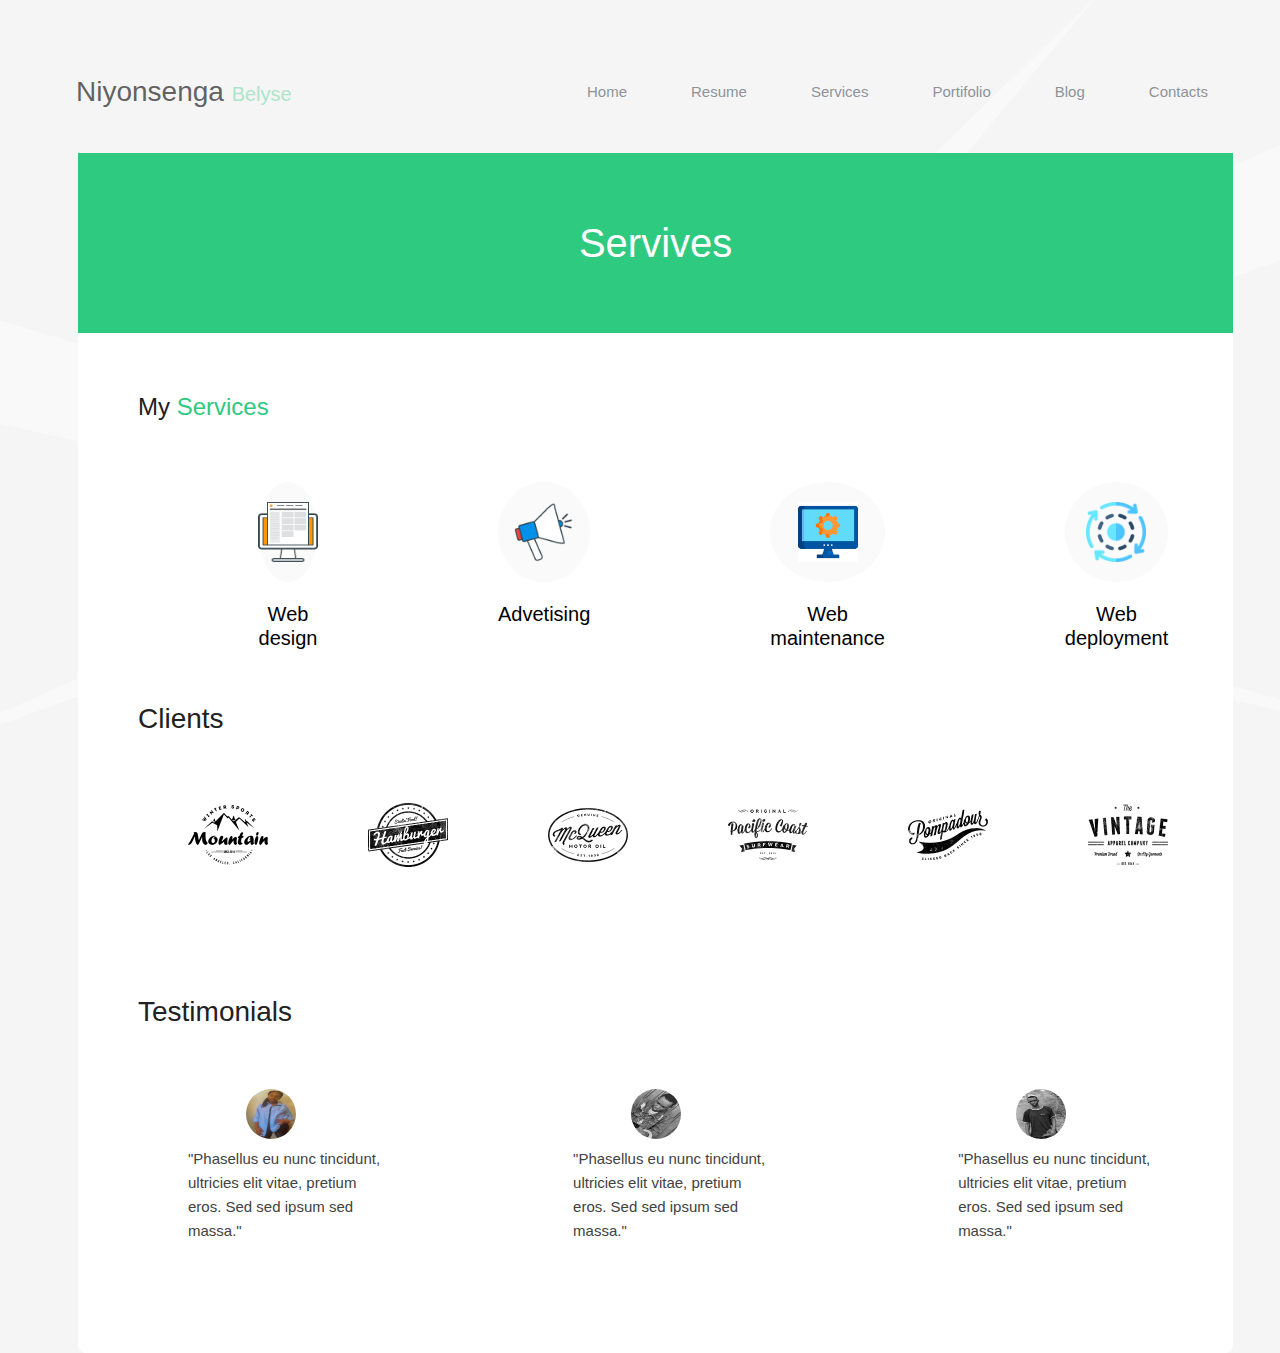
<file: service.html>
<!DOCTYPE html>
<html lang="en">
<head>
  <title>Portifolio</title>
  <meta charset="utf-8">
  <meta name="viewport" content="width=device-width, initial-scale=1">
  <link href="https://cdn.jsdelivr.net/npm/bootstrap@5.2.3/dist/css/bootstrap.min.css" rel="stylesheet">
  <link rel="stylesheet" href="portfolio.css">
  <link href='https://unpkg.com/boxicons@2.1.4/css/boxicons.min.css' rel='stylesheet'>
  <link rel="stylesheet" href="https://cdnjs.cloudflare.com/ajax/libs/font-awesome/4.7.0/css/font-awesome.min.css">
</head>
<body>
  <nav class="navbar navbar-expand-md">
    <span class="brand"><a href="" class="navbar-brand fs-3 ms-3">Niyonsenga <span class="coloredbrand">Belyse</span> </a></span>
    <button class="navbar-toggler" type="button" data-bs-toggle="collapse" data-bs-target="#btn ">
        <i class='bx bx-menu'></i>
    </button>
    <div class=" collapse navbar-collapse" id="btn">
        <ul class="navbar-nav  me-0 ms-auto" >
            <li class=" nav-item">
                <a href="./index.html" class="nav-link mx-5 me-0">Home</a>
            </li>
            <li class=" nav-item">
                <a href="./resume.html" class="nav-link mx-5 me-0">Resume</a>
            </li>
            <li class=" nav-item">
                <a href="#" class="nav-link mx-5 me-0">Services</a>
            </li>
            <li class=" nav-item">
                <a href="./portfolio1.html" class="nav-link mx-5 me-0">Portifolio</a>
            </li>
            <li class=" nav-item">
                <a href="./blog.html" class="nav-link mx-5 me-0">Blog</a>
            </li>
            <li class=" nav-item">
              <a href="./contact.html" class="nav-link mx-5 me-0">Contacts</a>
          </li>
        </ul>
    </div>
</nav>


<div id="box-containerservice">
  <div id="box-1">
    <h1 class="fs-1">Servives</h1>
  </div>
  
<div id="container">
  <h2 class="fs-4 ">My <span class="coloredservice">Services</span></h2>
  <div id="serviceimages">
    <div id="serviceimage"><img src="./images/webdesin.png" alt="photo">
    <div class="serviceimagetitle"><h5>Web design</h5></div>
    
  </div>
    <div id="serviceimage"><img src="./images/advetising_icon.png" alt="photo">
      <div class="serviceimagetitle"><h5>Advetising</h5></div>
    </div>
    <div id="serviceimage"><img src="./images/wbmaintenance.png" alt="photo">
      <div class="serviceimagetitle"><h5>Web maintenance</h5></div>
    </div>
    <div id="serviceimage"><img src="./images/wbdeployment.png" alt="photo">
      <div class="serviceimagetitle"><h5> Web deployment</h5></div>
    </div>
  </div>

  <div>
    <h3 style="margin-top: 120px;">Clients</h3>
    <div id="clientimages">
      <div id="clientimage"><img src="./images/client_1.png" alt="photo">
      </div>
      <div id="clientimage"><img src="./images/client_2.png" alt="photo">
      </div>
      <div id="clientimage"><img src="./images/client_3.png" alt="photo">
      </div>
      <div id="clientimage"><img src="./images/client_4.png" alt="photo">
      </div>
      <div id="clientimage"><img src="./images/client_5.png" alt="photo">
      </div>
      <div id="clientimage"><img src="./images/client_6.png" alt="photo">
      </div>
    </div>

  </div>
  <h3 style="margin-top: 120px;">Testimonials</h3>
  <div class="testimonials">
    
     
      <fieldset>
        <legend>
          
            <img src="./images/b3.jpeg" style="height: 50px; width: 50px; border-radius: 50%;" alt="photo">
         
          
        </legend>
        <p>"Phasellus eu nunc tincidunt, ultricies elit vitae, pretium eros. Sed sed ipsum sed massa."</p>
      </fieldset>
      <fieldset>
        <legend>
          
            <img src="./images/b6.jpg" style="height: 50px; width: 50px; border-radius: 50%;" alt="photo">
          
          
        </legend>
        <p>"Phasellus eu nunc tincidunt, ultricies elit vitae, pretium eros. Sed sed ipsum sed massa."</p>
      </fieldset>
      <fieldset>
        <legend>
          
            <img src="./images/b1.jpeg" style="height: 50px; width: 50px; border-radius: 50%;" alt="photo">
          
          
        </legend>
        <p>"Phasellus eu nunc tincidunt, ultricies elit vitae, pretium eros. Sed sed ipsum sed massa."</p>
      </fieldset>
     
    </div>

  </div>
</div>
    

      
      








<script src="https://cdn.jsdelivr.net/npm/bootstrap@5.2.3/dist/js/bootstrap.bundle.min.js"></script>
</body>
</html>
</file>
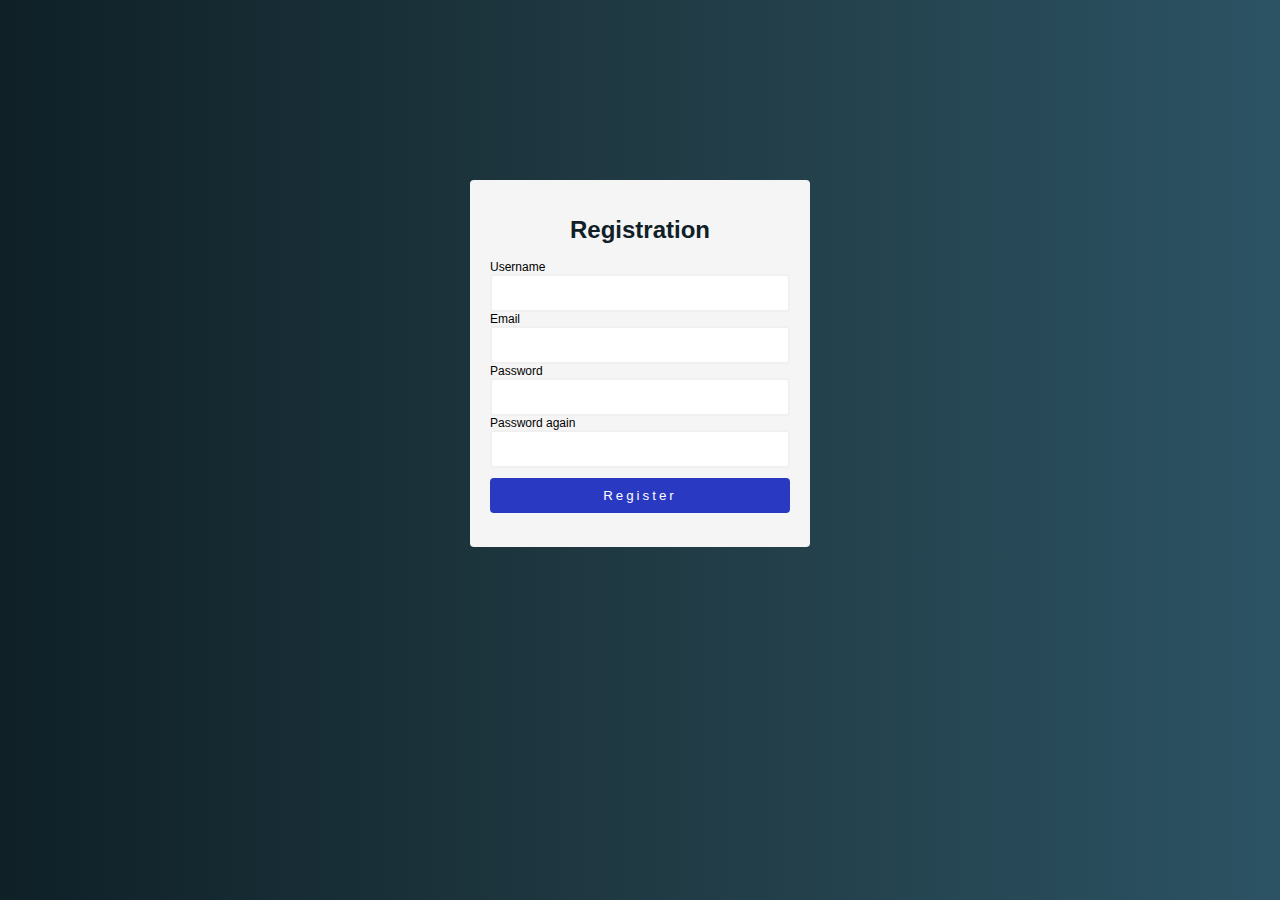
<file: test.html>
<!DOCTYPE html>
<html>
<head>
	<meta charset="utf-8">
	<meta name="viewport" content="width=device-width, initial-scale=1">
	<title></title>
  <script defer src="index.js"></script>
	<style>
	body{
			background: linear-gradient(to right, #0f2027, #203a43, #2c5364);
			font-family: 'poppins',sans-serif;
	          
	       
		}
		 
		form{
			background-color:whitesmoke;
			width: 300px;
			margin: 20vh auto 0 auto;
			padding: 20px;
			border-radius: 4px;
      font-size: 12px;
     
		}
    form h1{
      color: #0f2027;
      text-align: center ;
    }
    .input-control{
      display: flex;
      flex-direction: column;
    }

		.input-control input{
      border: 2px solid #f0f0f0;
			padding: 10px;
      display: block;
      font-size: 12px;
			border-radius: 4px;
			
    

		}
.input-control input:focus{
outline: 0;
}
.input-control.success input{

border-color: #09c372;
}
.input-control.error input{
border-color: #ff3860;
}
.input-control.error {
color: #ff3860;
font-size: 9px;
height: 13px;

}

		button{
			padding: 10px;
			margin-top: 10px;
			letter-spacing: 3px;
			width: 100%;
      color:white ;
      background-color:rgb(41,57,194);
      border: none;
      border-radius: 4px;





		}
		p{
			margin-left: 20px;

		}
		
		span{
			color: black;
			font-size: 25px;
		}

	</style>
</head>
<body id="container">
	
  <form id="form" method="POST" action="">
    <h1>Registration</h1>
    <div class="input-control">
     <label for="username">Username</label>
     <input id="username" type="text"   name="username">
     <div class="error"></div>
    </div>
    <div class="input-control">
      <label for="email">Email</label>
      <input id="email" type="text"   name="email">
      <div class="error"></div> 
     </div>
     <div class="input-control">
      <label for="password">Password</label>
      <input id="password" type="password"   name="password">
      <div class="error"></div> 
     </div>
     <div class="input-control">
      <label for="passwordagain">Password again</label>
      <input itemid="password2" type="password"   name="password2">
      <div class="error"></div> 
     </div>    
  	 <button type="submit" name="submit">Register</button><br><br>
  	
</body>
</html>
</file>
<file: portfolio.css>
body {
    position: relative;
    font-family: roboto,Helvetica,sans-serif;
    color: hsl(0, 0%, 26%);
    margin: 0;
    padding: 0;
    box-sizing: border-box;
    background-image: url('/main.png');
    height: 100%;
    width: 95%;
    font-size: 15px;
    line-height: 1.6em;
    background-color: #f5f5f5;
    overflow-x: hidden;
    overflow-y: auto;
    
    background-size: cover;
    -webkit-background-size: cover;
    background-attachment: fixed;
    background-position: center center;
    background-repeat: no-repeat;
    }
    .navbar{
        margin-top: 30px;
    }
    .navbar span{
    color: #49515d;
    font-size: 20px;
    font-weight: 500;
    font-family: montserrat,Helvetica,sans-serif;
    line-height: 1;
    margin: 38px 0 0;
    opacity: .6;
    
    }
    
    .navbar .brand{
    margin-left: 60px;
    
    
    }
    
    
    .navbar span .coloredbrand{
    color: #2eca7f;
    font-size: 20px;
    font-weight: 500px;
    line-height: 1;
    position: relative;
    text-decoration: none;
    
    }
    .navbar-nav li a, .navbar-nav li a:hover {
    display: block;
    position: relative;
    margin-left: 60px;
    color: #49515d;
    font-size: 15px;
    line-height: 1;
    font-weight: 400px;
    position: relative;
    text-decoration: none;
    outline: none;
    margin: 38px 0 0;
    opacity: .6;
    margin-left: 38px;
    }
    
    /* @media only screen and (max-width: 991px){
    .navbar-nav li a, .navbar-nav li a:hover {
    
    padding: 15px 10px;
    margin: 0;
    display: flex;
    }} */
    .navbar-nav{
        margin-right: 100px;
        
    }
    .navbar-nav{
        margin-right: 100px;
    }
    
    #box-container {
    background-color: #ffffff;
    display:block;
    height: 900px;
    margin-left: 78px;
    margin-top: 38px;
    border-radius: 8px;
    width: 95%;
    
    
    
    }
    #box-1 {
    background-color: #2eca7f;
    height: 15%;
    width: 100%;
    border-bottom: none;
    display: inline-flex;
    }
    #box-1 h1{
        color: #ffffff;
        margin: auto;
    }

    #container ul {
        list-style-type: none;
       margin-top: 30px;
        padding: 0;
        overflow: hidden;
       
        
        margin-left:42%;
      }
      
      #container ul li {
        float: left;
        
      }
      
      #container ul li a {
        display: block;
        color: #9e9e9e;
        text-align: center;
        padding: 14px 16px;
        text-decoration: none;
      }
      
    #allres{
       margin-left: 160px; 
    }  
      div.gallery {
        margin: 3px;
        border: 1px solid #ccc;
        float: left;
        width: 310px;
      }
      
      div.gallery:hover {
        border: 1px solid #777;
      }
      
      div.gallery img {
        width: 100%;
        height: auto;
      }
    
   
    
    .btn-secondary, .btn-secondary:hover, .btn-secondary:focus {
    background-color: #fff;
    color: #212121;
    box-shadow: 0 1px 1px rgb(0 0 0 / 10%), 0 2px 4px rgb(0 0 0 / 30%);
    margin-top: 280px;
    margin-left: 5rem;
    }

    .about{
    width: 50%;
    }
    .age{
    width: 50%;
    
    }
    .age table{
    float: right;
    margin-top: 110px;
    margin-right: 180px;
    
    }
    .age table tr td{
    padding-left: 100px;
    
    }
    /* services */
    #container h2,h3{
      margin:60px;
      color: #212121;
      font-weight: 400px;
    }
    .coloredservice{
      color: #2eca7f;
    }
    #serviceimages{
      display: flex;
      margin-left: 90px;
      
    }
    #serviceimage{
      background-color:#fafafa;
      width: 100%;
      height: 100px;
      border-radius: 50%;
      margin: 0 90px;
      text-align: center;
    }
    #serviceimage img{
      width: 60px;
      height: 60px;
      margin-top: 20px;
    }
    .serviceimagetitle{
      margin-top: 40px;
      color: black;
    }
    .serviceimagedesc{
      width: 100%;
    }
    #clientimages{
      display: flex;
      margin-left: 60px;
      margin-top: 30px;
      
    }
    #clientimage{

      margin: 0 50px;
      
    }
    #clientimage img{
      width: 80px;
      color: #49515d;
      
    }
    legend{
      text-align: center;
    }
    fieldset{
      width: 250px;
      margin: 0 80px;
    }

    .testimonials{
    display: flex;
      
    }
    #box-containerservice {
      background-color: #ffffff;
      display:block;
      height: 1200px;
      margin-left: 78px;
      margin-top: 38px;
      border-radius: 8px;
      width: 95%;
      
      
      
      }

    /* contact */
    #box-containercontact {
      background-color: #ffffff;
      display:block;
      height: 800px;
      margin-left: 78px;
      margin-top: 38px;
      border-radius: 8px;
      width: 95%;
      
      
      
      }
    #allcontactdiv{
      display: flex;
      
      
    }
    #contactform h3{
     
      margin-left: 100px;
      margin-top: 40px;
    }

    #getintouch h3{
      float: left;
      margin-left: 50px;
      margin-top: 40px;
    }
    #map iframe{
      margin-top: 40px;
      margin-left: 50px;

    }
  #contacticons{
    display: block;
    margin-top: 40px;
    margin-left: 50px;
    width: 50%;

   
  }
  #contacticons-bg{
    background-color:#fafafa;
    width: 40px;
    height: 40px;
    border-radius: 50%;
    margin-top: 20px;
    display: flex;
    
   
   
  }
  #contacticons-bg h6,p{
   margin-left: 30px;
    
} 
input[type=text],input[type=email], select, textarea {
  width: 100%;
  padding: 12px;
  border:none;
  border-radius: 4px;
  box-sizing: border-box;
  margin-top: 6px;
  margin-bottom: 16px;
  resize: vertical;
  outline:0;
  border-bottom: 1px solid #9e9e9e;
}

input[type=submit] {
  background-color: #2eca7f;
  color: white;
  padding: 12px 20px;
  border: none;
  border-radius: 4px;
  cursor: pointer;
  width: 150px;
  margin-top: 40px;
  margin-left: 30px;
}

input[type=submit]:hover {
  background-color: #45a049;
}

.contactform {
  border-radius: 5px;
  padding: 20px;
  width: 500px;
  margin-left: 30px;
} 
.imputicons{
  display: flex;
} 
#recaptcha{
  width: 350px;
  display: flex;
  border: 1px solid #9e9e9e;
  margin-left: 30px;
}
#recaptcha img{
  margin-left: 200px;
  
}
input.largerCheckbox {
  transform : scale(2);
  margin-left: 30px;
}
</file>
